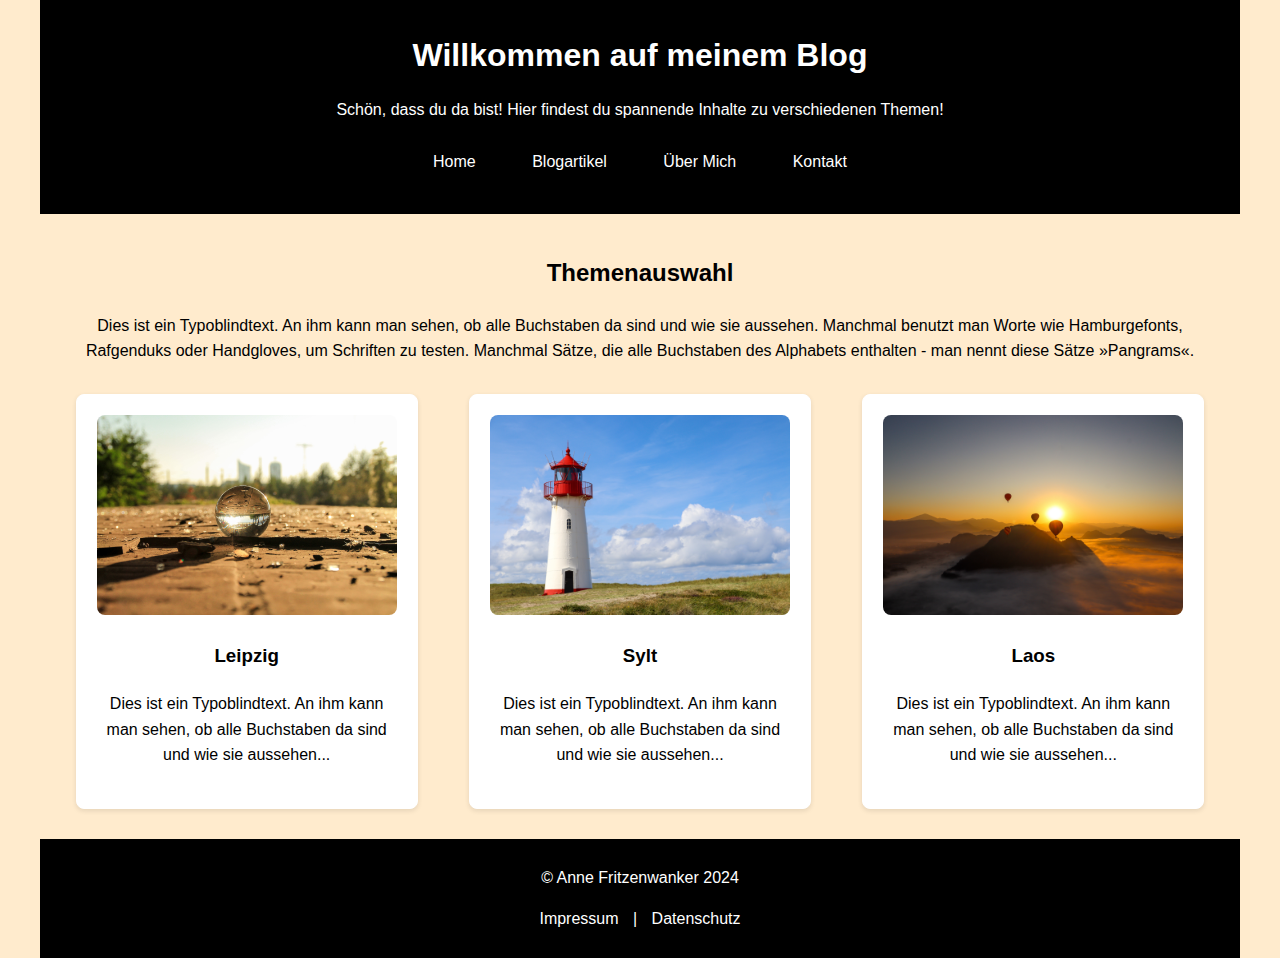
<file: index.html>
<!DOCTYPE html>
<html lang="de">

<head>
    <meta charset="UTF-8">
    <meta name="viewport" content="width=device-width, initial-scale=1.0">
    <title>Responsive Blog Website</title>
    <link rel="stylesheet" href="style.css">
    <script>
        function toggleMenu() {
            const menu = document.querySelector('.navigation');
            menu.classList.toggle('active');
        }
    </script>
</head>

<body>
    <header>
        <h1>Willkommen auf meinem Blog</h1>
        <p>Schön, dass du da bist! Hier findest du spannende Inhalte zu verschiedenen Themen!</p>
        <nav>
            <button class="burger-menu" onclick="toggleMenu()">☰</button>
            <ul class="navigation">
                <li><a href="index.html">Home</a></li>
                <li>
                <a href="blog.html">Blogartikel</a>
                <ul class="submenu">
                <li><a href="laos.html">Laos</a></li>
                </ul>
                </li>
                <li><a href="ueber-mich.html">Über Mich</a></li>
                <li><a href="kontakt.html">Kontakt</a></li>
            </ul>
        </nav>
    </header>

    <main>
        <h2 style="text-align: center;">Themenauswahl</h2>
        <p>Dies ist ein Typoblindtext. An ihm kann man sehen, ob alle Buchstaben da sind und wie sie aussehen.
            Manchmal benutzt man Worte wie Hamburgefonts, Rafgenduks oder Handgloves, um Schriften zu testen.
            Manchmal Sätze, die alle Buchstaben des Alphabets enthalten - man nennt diese Sätze »Pangrams«.</p>

        <section class="themen-grid">
            <figure class="thema">
                <a href="leipzig.html">
                <img src="img/leipzig.jpg" alt="Leipzig">
                <figcaption>
                <h3>Leipzig</h3>
                <p>Dies ist ein Typoblindtext. An ihm kann man sehen, ob alle Buchstaben da sind und wie sie 
                aussehen...</p>
                </figcaption>
                </a>
            </figure>
            <figure class="thema">
                <a href="sylt.html">
                <img src="img/sylt.jpg" alt="Sylt">
                <figcaption>
                <h3>Sylt</h3>
                <p>Dies ist ein Typoblindtext. An ihm kann man sehen, ob alle Buchstaben da sind und wie sie 
                aussehen...</p>
                </figcaption>
                </a>
            </figure>
            <figure class="thema">
                <a href="laos.html">
                <img src="img/laos.jpg" alt="Laos">
                <figcaption>
                <h3>Laos</h3>
                <p>Dies ist ein Typoblindtext. An ihm kann man sehen, ob alle Buchstaben da sind und wie sie aussehen...</p>
                </figcaption>
                </a>
            </figure>
        </section>
    </main>

    <footer>
        <p>© Anne Fritzenwanker 2024</p>
        <p><a href="impressum.html">Impressum</a> | <a href="datenschutz.html">Datenschutz</a></p>
    </footer>

    <style>
        .navigation {
            list-style: none;
            padding: 0;
            margin: 0;
        }

        .navigation li {
            display: inline;
            margin-right: 20px;
        }

        .burger-menu {
            display: none;
            font-size: 30px;
            background: none;
            border: none;
            color: #333;
            cursor: pointer;
        }

        @media (max-width: 600px) {
            .navigation {
                display: none;
                width: 100%;
                text-align: center;
            }

            .navigation li {
                display: block;
                margin: 10px 0;
            }

            .burger-menu {
                display: inline-block;
            }

            .navigation.active {
                display: block;
            }
        }

        .themen-grid {
            display: flex;
            flex-wrap: wrap;
            justify-content: space-around;
            margin: 0 auto;
            max-width: 1200px;
        }

        .thema {
            flex: 1 1 30%;
            margin: 10px;
            box-shadow: 0 2px 5px rgba(0, 0, 0, 0.1);
            transition: transform 0.3s;
        }

        .thema:hover {
            transform: scale(1.05);
        }

        @media (max-width: 768px) {
            .thema {
                flex: 1 1 45%;
            }
        }

        @media (max-width: 480px) {
            .thema {
                flex: 1 1 100%;
            }
        }

        footer {
            text-align: center;
            padding: 10px 0;
            background-color: black;
        }
    </style>
</body>

</html>
</file>
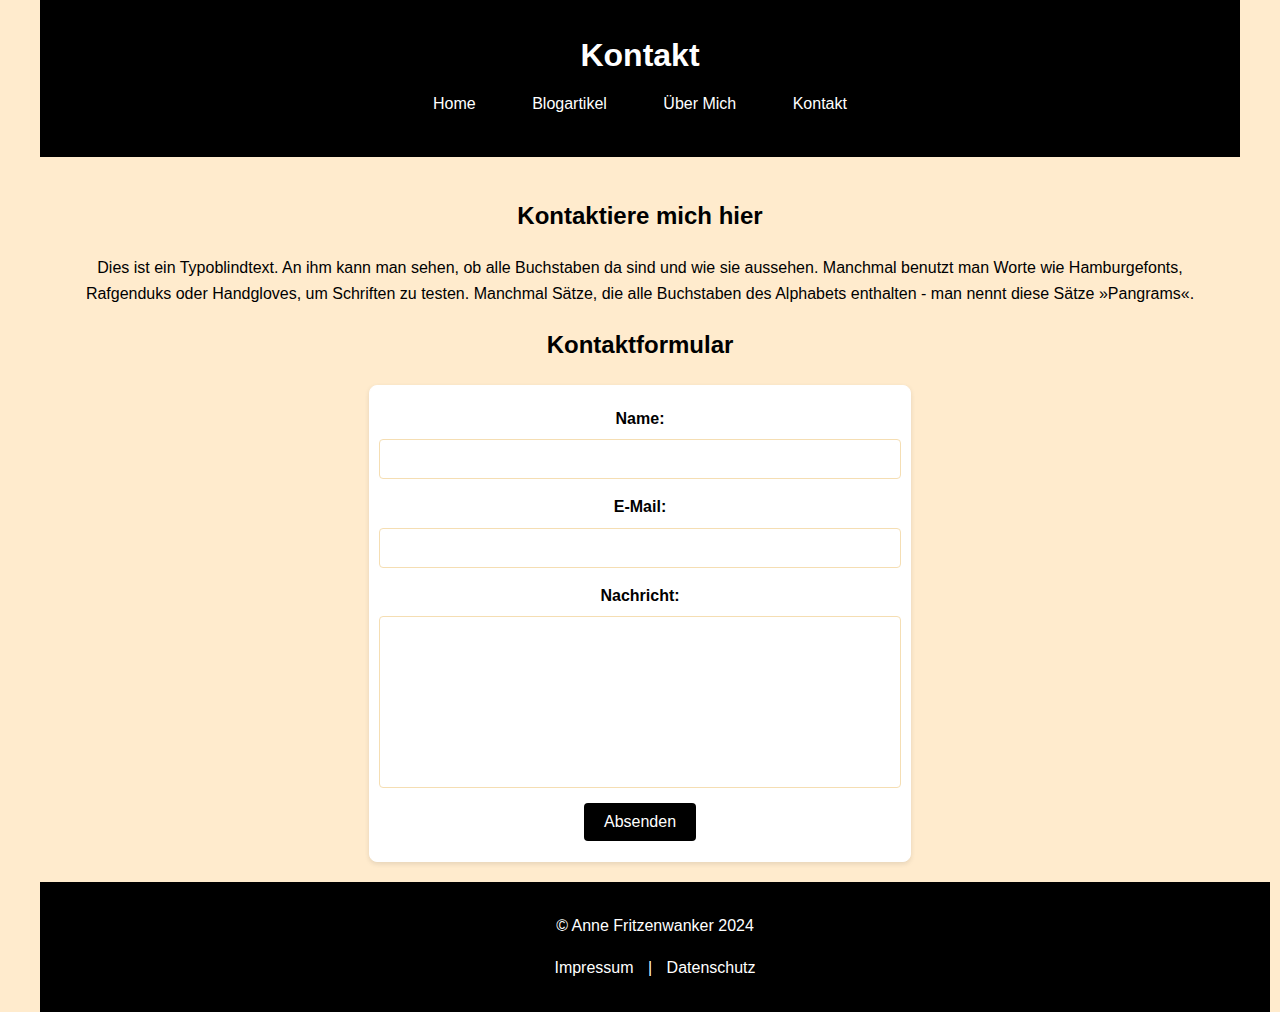
<file: kontakt.html>
<!DOCTYPE html>
<html lang="de">

<head>
    <meta charset="UTF-8">
    <meta name="viewport" content="width=device-width, initial-scale=1.0">
    <title>Kontakt</title>
    <link rel="stylesheet" href="style.css">
    <script>
        function toggleMenu() {
            const menu = document.querySelector('.navigation');
            menu.classList.toggle('active');
        }
    </script>
</head>

<body>
    <header>
        <h1>Kontakt</h1>
        <nav>
        <button class="burger-menu" onclick="toggleMenu()">☰</button>
        <ul class="navigation">
            <li><a href="index.html">Home</a></li>
            <li>
            <a href="blog.html">Blogartikel</a>
            <ul class="submenu">
            <li><a href="Laos.html">Laos</a></li>
        </ul>
            </li>
            <li><a href="ueber-mich.html">Über Mich</a></li>
            <li><a href="kontakt.html">Kontakt</a></li>
        </ul>
        </nav>
    </header>

    <main>
        <h2 style="text-align: center;">Kontaktiere mich hier</h2>
        <p>Dies ist ein Typoblindtext. An ihm kann man sehen, ob alle Buchstaben da sind und wie sie aussehen. Manchmal benutzt man Worte wie Hamburgefonts, Rafgenduks oder Handgloves, um Schriften zu testen. Manchmal Sätze, die alle Buchstaben des Alphabets enthalten - man nennt diese Sätze »Pangrams«.</p>
        
        <h2 style="text-align: center;">Kontaktformular</h2>

        <form action="submit_form.php" method="POST" class="contact-form">
            <label for="name">Name:</label>
            <input type="text" id="name" name="name" required>

            <label for="email">E-Mail:</label>
            <input type="email" id="email" name="email" required>

            <label for="message">Nachricht:</label>
            <textarea id="message" name="message" rows="5" required></textarea>

            <button type="submit">Absenden</button>
        </form>
    </main>

    <footer>
        <p>© Anne Fritzenwanker 2024</p>
        <p>
            <a href="impressum.html">Impressum</a> |
            <a href="datenschutz.html">Datenschutz</a>
        </p>
    </footer>
</body>

</html>
</file>
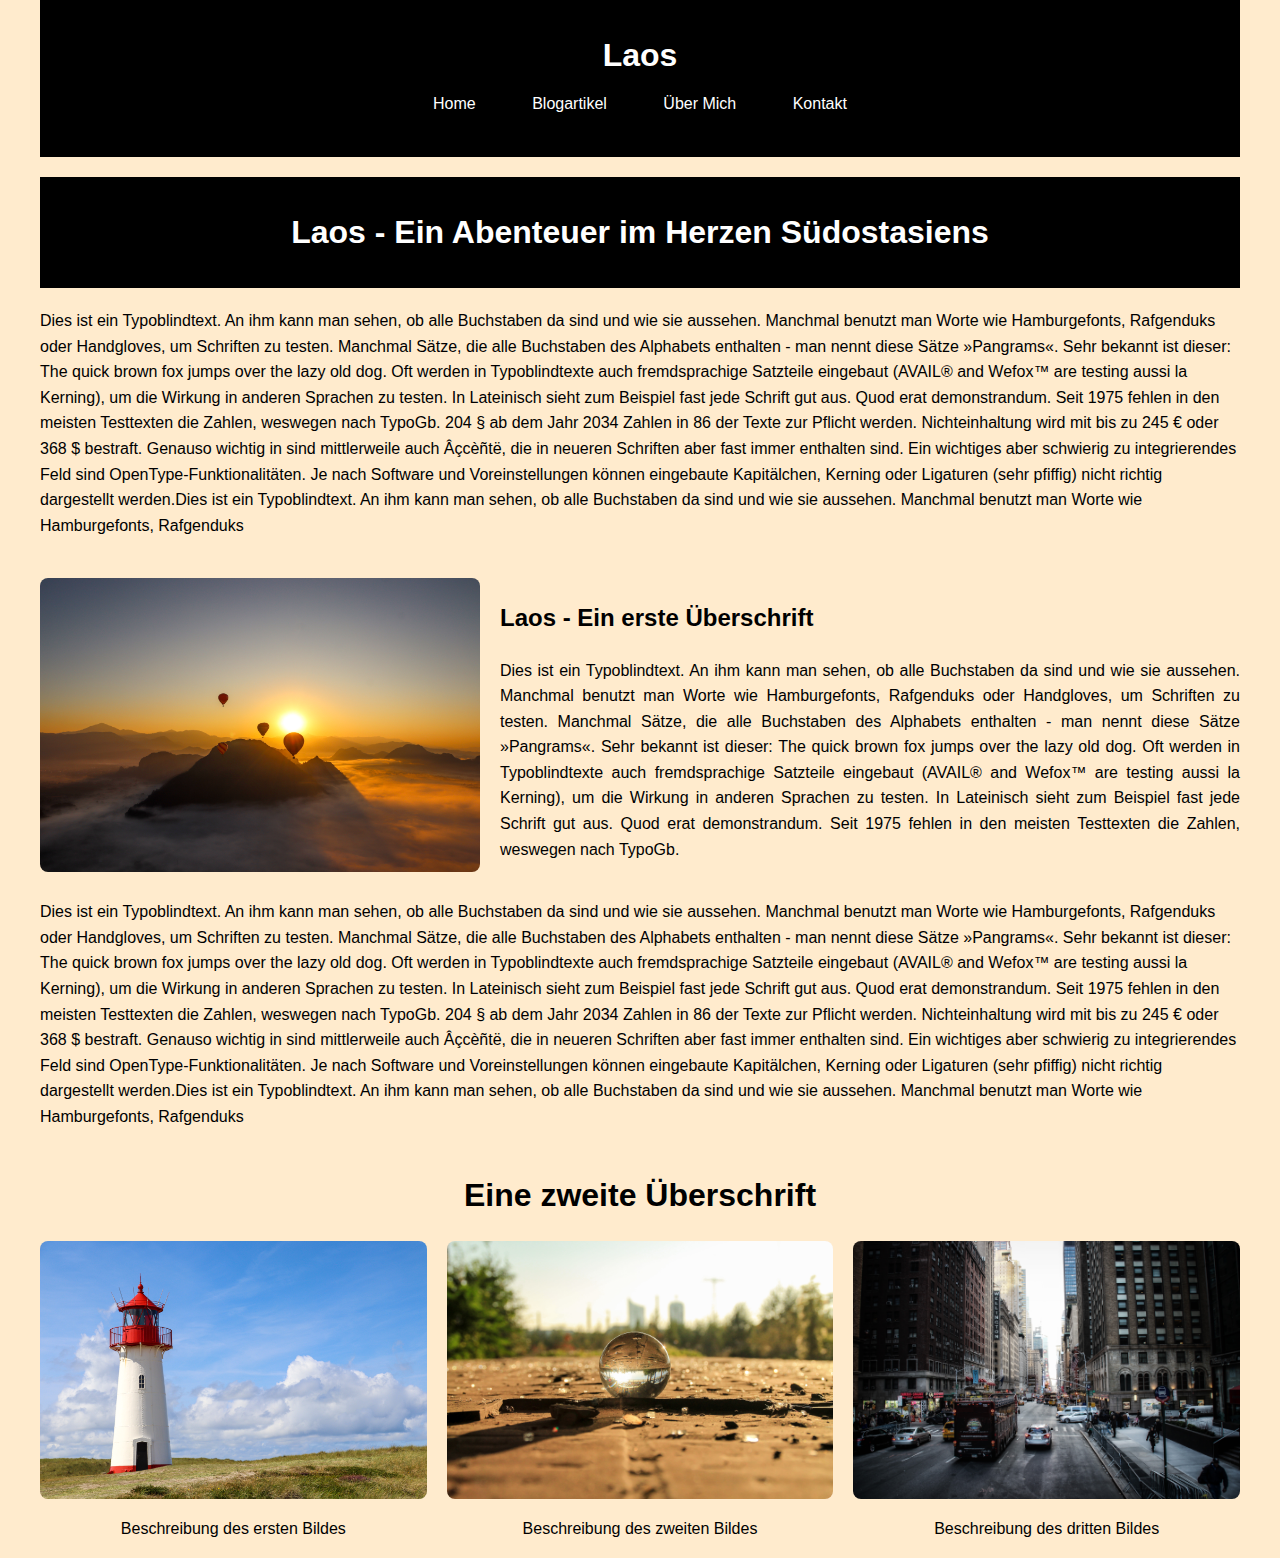
<file: laos.html>
<!DOCTYPE html>
<html lang="de">
<head>
    <meta charset="UTF-8">
    <meta name="viewport" content="width=device-width, initial-scale=1.0">
    <title>Laos</title>
    <link rel="stylesheet" href="style.css">
    <script>
        function toggleMenu() {
            const menu = document.querySelector('.navigation');
            menu.classList.toggle('active');
        }
    </script>
    
</head>
<body>
    <header>
        <h1>Laos</h1>
        <nav>
            <button class="burger-menu" onclick="toggleMenu()">☰</button>
            <ul class="navigation">
                <li><a href="index.html">Home</a></li>
                <li><a href="blog.html">Blogartikel</a></li>
                <li><a href="ueber-mich.html">Über Mich</a></li>
                <li><a href="kontakt.html">Kontakt</a></li>
            </ul>
        </nav>
    </header>

    <header class="header-laos">
        <h1>Laos - Ein Abenteuer im Herzen Südostasiens</h1>
    </header>

    <section class="content">
        <p>Dies ist ein Typoblindtext. An ihm kann man sehen, ob alle Buchstaben da sind und wie sie aussehen. 
            Manchmal benutzt man Worte wie Hamburgefonts, Rafgenduks oder Handgloves, um Schriften zu testen. 
            Manchmal Sätze, die alle Buchstaben des Alphabets enthalten - man nennt diese Sätze »Pangrams«. 
            Sehr bekannt ist dieser: The quick brown fox jumps over the lazy old dog. Oft werden in 
            Typoblindtexte auch fremdsprachige Satzteile eingebaut (AVAIL® and Wefox™ are testing aussi la 
            Kerning), um die Wirkung in anderen Sprachen zu testen. In Lateinisch sieht zum Beispiel fast jede 
            Schrift gut aus. Quod erat demonstrandum. Seit 1975 fehlen in den meisten Testtexten die Zahlen, 
            weswegen nach TypoGb. 204 § ab dem Jahr 2034 Zahlen in 86 der Texte zur Pflicht werden. 
            Nichteinhaltung wird mit bis zu 245 € oder 368 $ bestraft. Genauso wichtig in sind mittlerweile 
            auch Âçcèñtë, die in neueren Schriften aber fast immer enthalten sind. Ein wichtiges aber schwierig 
            zu integrierendes Feld sind OpenType-Funktionalitäten. Je nach Software und Voreinstellungen können 
            eingebaute Kapitälchen, Kerning oder Ligaturen (sehr pfiffig) nicht richtig dargestellt werden.Dies 
            ist ein Typoblindtext. An ihm kann man sehen, ob alle Buchstaben da sind und wie sie aussehen. 
            Manchmal benutzt man Worte wie Hamburgefonts, Rafgenduks</p>
    </section>

    <section class="image-text-box">
        <div class="image-column">
            <img src="img/laos.jpg" alt="Bild von Laos">
        </div>
        <div class="text-column">
            <h2>Laos - Ein erste Überschrift</h2>
            <p>Dies ist ein Typoblindtext. An ihm kann man sehen, ob alle Buchstaben da sind und wie sie aussehen. 
                Manchmal benutzt man Worte wie Hamburgefonts, Rafgenduks oder Handgloves, um Schriften zu testen. 
                Manchmal Sätze, die alle Buchstaben des Alphabets enthalten - man nennt diese Sätze »Pangrams«. 
                Sehr bekannt ist dieser: The quick brown fox jumps over the lazy old dog. Oft werden in Typoblindtexte auch 
                fremdsprachige Satzteile eingebaut (AVAIL® and Wefox™ are testing aussi la Kerning), um die Wirkung 
                in anderen Sprachen zu testen. In Lateinisch sieht zum Beispiel fast jede Schrift gut aus. Quod erat 
                demonstrandum. Seit 1975 fehlen in den meisten Testtexten die Zahlen, weswegen nach TypoGb.</p>
        </div>
    </section>

    <section class="content">
        <p>Dies ist ein Typoblindtext. An ihm kann man sehen, ob alle Buchstaben da sind und wie sie aussehen. 
            Manchmal benutzt man Worte wie Hamburgefonts, Rafgenduks oder Handgloves, um Schriften zu testen. 
            Manchmal Sätze, die alle Buchstaben des Alphabets enthalten - man nennt diese Sätze »Pangrams«. 
            Sehr bekannt ist dieser: The quick brown fox jumps over the lazy old dog. Oft werden in 
            Typoblindtexte auch fremdsprachige Satzteile eingebaut (AVAIL® and Wefox™ are testing aussi la 
            Kerning), um die Wirkung in anderen Sprachen zu testen. In Lateinisch sieht zum Beispiel fast jede 
            Schrift gut aus. Quod erat demonstrandum. Seit 1975 fehlen in den meisten Testtexten die Zahlen, 
            weswegen nach TypoGb. 204 § ab dem Jahr 2034 Zahlen in 86 der Texte zur Pflicht werden. 
            Nichteinhaltung wird mit bis zu 245 € oder 368 $ bestraft. Genauso wichtig in sind mittlerweile 
            auch Âçcèñtë, die in neueren Schriften aber fast immer enthalten sind. Ein wichtiges aber schwierig 
            zu integrierendes Feld sind OpenType-Funktionalitäten. Je nach Software und Voreinstellungen können 
            eingebaute Kapitälchen, Kerning oder Ligaturen (sehr pfiffig) nicht richtig dargestellt werden.Dies 
            ist ein Typoblindtext. An ihm kann man sehen, ob alle Buchstaben da sind und wie sie aussehen. 
            Manchmal benutzt man Worte wie Hamburgefonts, Rafgenduks</p>
    </section>

    <section class="image-gallery">
        <h2>Eine zweite Überschrift</h2>
        <div class="gallery">
            <div class="gallery-item">
                <img src="img/sylt.jpg" alt="Bild 1 von Laos">
                <p>Beschreibung des ersten Bildes</p>
            </div>
            <div class="gallery-item">
                <img src="img/leipzig.jpg" alt="Bild 2 von Laos">
                <p>Beschreibung des zweiten Bildes</p>
            </div>
            <div class="gallery-item">
                <img src="img/newyork.jpg" alt="Bild 3 von Laos">
                <p>Beschreibung des dritten Bildes</p>
            </div>
        </div>
    </section>
</body>
</html>
</file>
<file: style.css>
body {
    font-family: Arial, sans-serif;
    margin: 0;
    padding: 0;
    line-height: 1.6;
    background-color: blanchedalmond;
}

header {
    text-align: center;
    padding: 30px;
    background-color: black;
    color: white;
}

main {
    padding: 20px;
    max-width: 1200px;
    margin: 0 auto;
    color: black;
}

main p {
    text-align: center;
    margin: 20px 0;
}

footer {
    text-align: center;
    padding: 15px;
    background-color: black;
    color: white;
}

.themen-grid {
    display: flex;
    justify-content: space-around;
    flex-wrap: wrap;
    gap: 20px;
    margin: 20px auto;
    max-width: 1200px;
}

.thema {
    max-width: 300px;
    text-align: center;
    background-color: white;
    padding: 20px;
    border: 1px solid white;
    border-radius: 8px;
    box-shadow: 0 2px 5px rgba(0, 0, 0, 0.1);
}

.thema img {
    width: 100%;
    border-radius: 8px;
}

.thema a {
    text-decoration: none;
    color: inherit;
}

.thema a:hover img {
    opacity: 0.8;
}

.thema:hover {
    box-shadow: 0 4px 10px rgba(0, 0, 0, 0.2);
}

@media (max-width: 900px) {
    .themen-grid {
        flex-direction: column;
        align-items: center;
    }
    .thema {
        max-width: 90%;
    }
}

@media (max-width: 768px) {
    .thema {
        flex: 1 1 45%;
    }
}

@media (max-width: 480px) {
    .thema {
        flex: 1 1 100%;
    }
}

nav {
    background-color: black;
    text-align: center;
    padding: 10px 0;
}

nav ul {
    list-style-type: none;
    margin: 0;
    padding: 0;
}

nav ul li {
    display: inline;
    margin-right: 20px;
}

nav ul li:last-child {
    margin-right: 0;
}

nav ul li a {
    text-decoration: none;
    color: white;
    padding: 8px 16px;
    border-radius: 4px;
    transition: background-color 0.3s ease;
}

nav ul li a:hover {
    background-color: grey;
}

nav ul li {
    position: relative;
}

nav ul li .submenu {
    display: none;
    position: absolute;
    background-color: black;
    list-style: none;
    padding: 0;
    margin: 0;
    top: 100%;
    left: 0;
    width: 150px;
    box-shadow: 0 4px 8px rgba(0, 0, 0, 0.2);
}

nav ul li:hover .submenu {
    display: block;
}

nav ul li .submenu li {
    display: block;
}

nav ul li .submenu li a {
    color: white;
    padding: 8px 16px;
    display: block;
    text-decoration: none;
    border-radius: 4px;
}

nav ul li .submenu li a:hover {
    background-color: grey;
}

footer p a {
    color: white;
    text-decoration: none;
    margin: 0 10px;
}

footer p a:hover {
    text-decoration: underline;
}

.contact-form {
    max-width: 600px;
    width: 100%;
    margin: 20px 0;
    padding: 20px;
    border: 1px solid white;
    border-radius: 8px;
    background-color: white;
    box-shadow: 0 2px 5px rgba(0, 0, 0, 0.1);
    float: left;
}

@media (min-width: 1200px) {
    .contact-form {
        margin: 20px auto;
        float: none;
    }
}

.contact-form label {
    display: block;
    margin-bottom: 8px;
    font-weight: bold;
}

.contact-form input[type="text"], .contact-form input[type="email"], .contact-form textarea {
    width: 100%;
    padding: 10px;
    margin-bottom: 15px;
    border: 1px solid wheat;
    border-radius: 4px;
    font-size: 16px;
}

.contact-form button {
    display: inline-block;
    background-color: black;
    color: white;
    padding: 10px 20px;
    border: none;
    border-radius: 4px;
    cursor: pointer;
    font-size: 16px;
}

.contact-form button:hover {
    background-color: grey;
}

.themen-grid {
    display: flex;
    flex-wrap: wrap;
    justify-content: space-around;
    margin: 0 auto;
    max-width: 1200px;
}

.thema {
    flex: 1 1 30%;
    margin: 10px;
    box-shadow: 0 2px 5px rgba(0, 0, 0, 0.1);
    transition: transform 0.3s;
}

.thema:hover {
    transform: scale(1.05);
}

@media (max-width: 768px) {
    .thema {
        flex: 1 1 45%;
    }
}

@media (max-width: 480px) {
    .thema {
        flex: 1 1 100%;
    }
}

body {
    font-family: Arial, sans-serif;
    margin: 0;
    padding: 0;
    background-color: blanchedalmond;
    max-width: 1200px; 
    margin-left: auto;
    margin-right: auto; 
    padding: 0 20px;
}

header {
    text-align: center;
    padding: 30px;
    background-color: black;
    color: white;
}

header h1 {
    margin: 0;
}

nav ul {
    list-style-type: none;
    padding: 0;
}

nav ul li {
    display: inline;
    margin-right: 20px;
}

nav ul li a {
    text-decoration: none;
    color: white;
}

header.header-laos {
    text-align: center;
    margin: 20px 0;
}

h1 {
    font-size: 2rem;
    margin: 0;
}

.image-text-box {
    display: flex;
    justify-content: space-between;
    align-items: center;
    gap: 20px;
    margin-top: 40px;
}

.image-column {
    flex: 1 1 30%; 
}

.image-column img {
    width: 100%;
    height: auto;
    max-width: 100%; 
    border-radius: 8px;
}

.text-column {
    flex: 1 1 55%;
}

.text-column p {
    text-align: justify;
}

.content {
    margin: 20px 0;
}

@media (max-width: 900px) {
    .image-text-box {
        flex-direction: column;
        text-align: center;
    }
    
    .image-column, .text-column {
        flex: 1 1 100%; 
        margin-bottom: 20px;
    }
}

@media (max-width: 600px) {
    body {
        padding: 0 10px; 
    }

    h1 {
        font-size: 1.5rem;
    }
}

.image-gallery {
    text-align: center; 
    margin-top: 40px;
}

.image-gallery h2 {
    font-size: 2rem;
    margin-bottom: 20px;
}

.gallery {
    display: flex;
    justify-content: space-between;
    gap: 20px;
    flex-wrap: wrap; 
}

.gallery-item {
    flex: 1 1 30%; 
    text-align: center;
}

.gallery-item img {
    width: 100%;
    height: auto;
    border-radius: 8px;
}

.gallery-item p {
    margin-top: 10px;
    font-size: 1rem;
}

@media (max-width: 900px) {
    .gallery-item {
        flex: 1 1 45%; 
    }
}

@media (max-width: 600px) {
    .gallery-item {
        flex: 1 1 100%; 
    }
}

.about-container {
    display: flex;
    justify-content: center;
    align-items: center;
    gap: 20px; 
    margin-top: 40px;
}

.about-image img {
    width: 250px; 
    height: 250px;
    border-radius: 50%; 
    object-fit: cover;
}

.about-text {
    max-width: 600px;
    font-size: 1rem;
    line-height: 1.6;
    text-align: left; 
}

@media (max-width: 768px) {
    .about-container {
        flex-direction: column;
        text-align: center; 
    }

    .about-image img {
        margin-bottom: 20px; 
    }
}

.navigation {
    list-style: none;
    padding: 0;
    margin: 0;
}

.navigation li {
    display: inline;
    margin-right: 20px;
}

.burger-menu {
    display: none;
    font-size: 30px;
    background: none;
    border: none;
    color: #333;
    cursor: pointer;
}

@media (max-width: 600px) {
    .navigation {
        display: none; 
        width: 100%;
        text-align: center;
        flex-direction: column;
    }

    .navigation li {
        display: block; 
        margin: 10px 0;
    }

    .burger-menu {
        display: inline-block; 
    }

    .navigation.active {
        display: flex; 
    }
}

footer {
    width: 100%;
    text-align: center;
    position: relative;
    clear: both; 
}

@media (max-width: 600px) {
    footer {
        width: 100%;
        text-align: center;
        position: relative;
    }
}
.contact-form {
    display: flex;
    flex-direction: column;
    align-items: center;
    width: 100%; 
    max-width: 500px; 
    margin: 0 auto; 
}
textarea {
    width: 100%;
    max-width: 100%; 
    height: 150px; 
    resize: none; 
}
</file>
